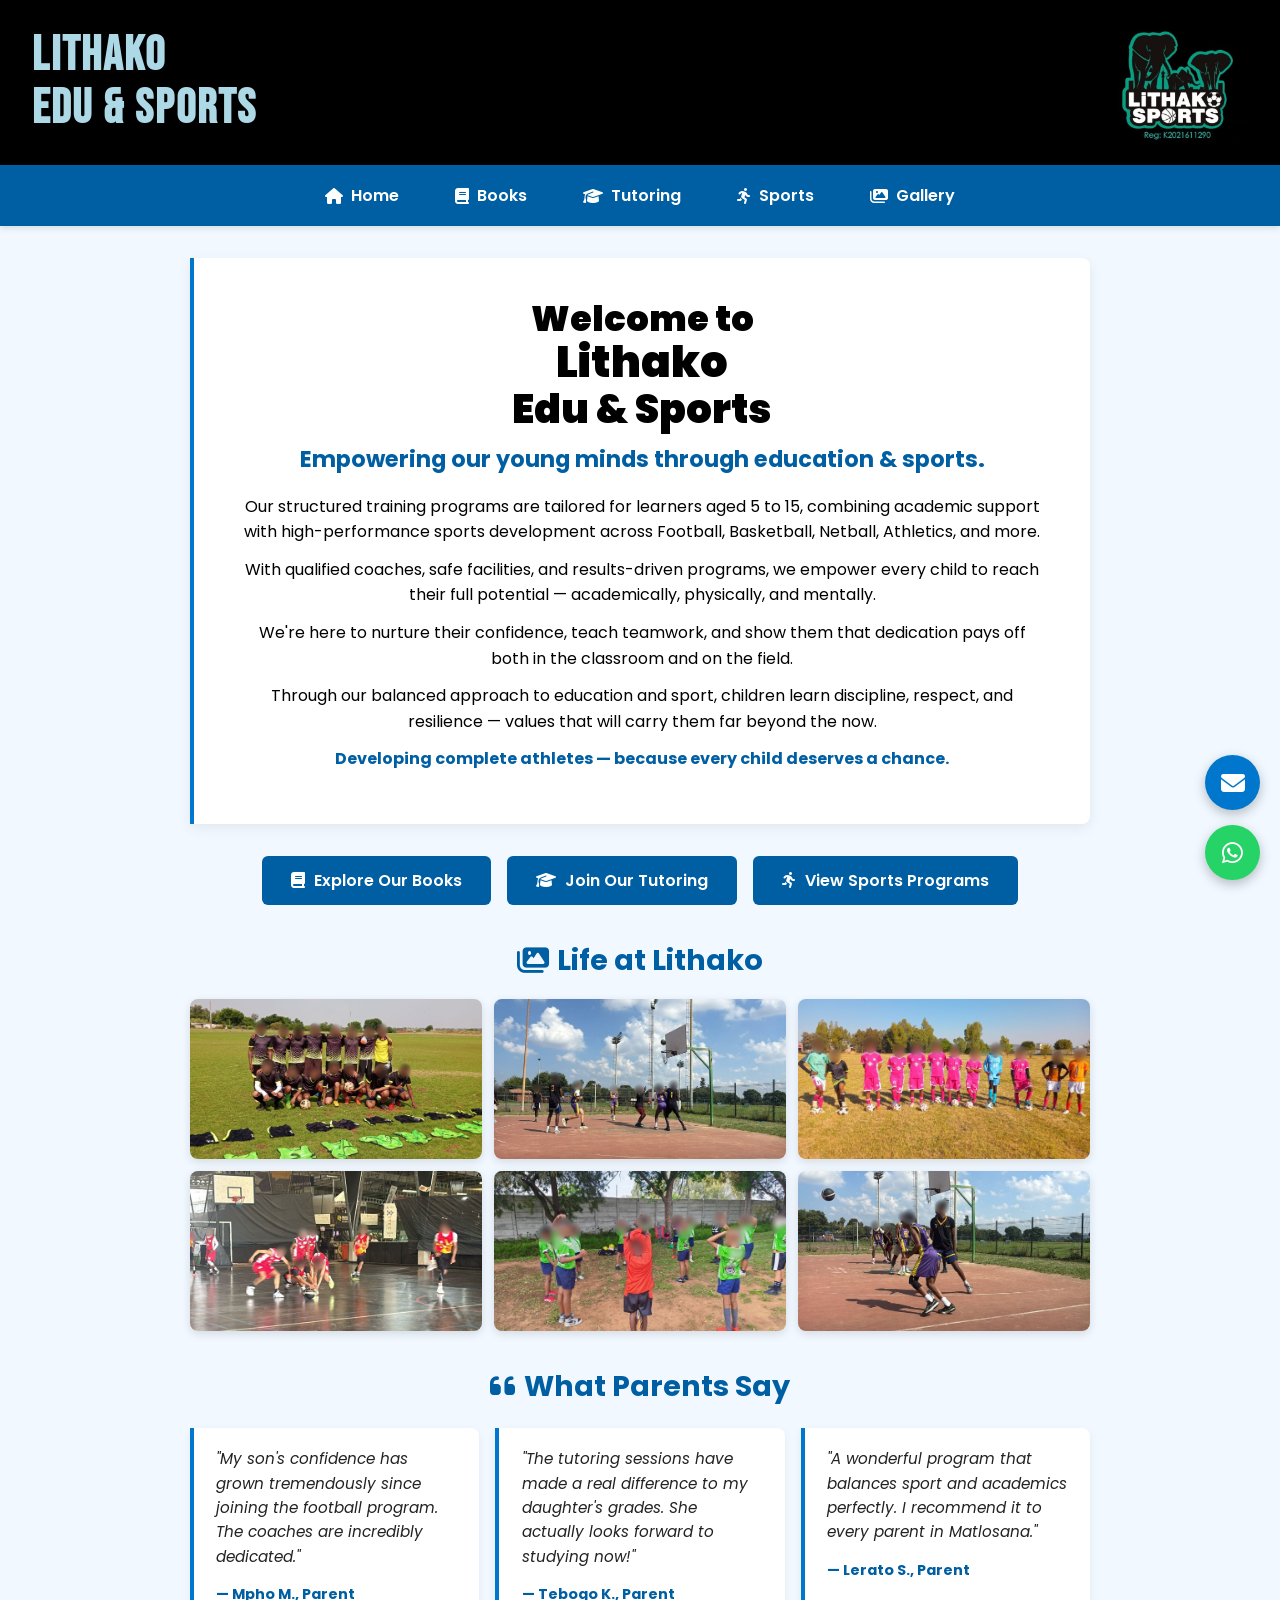
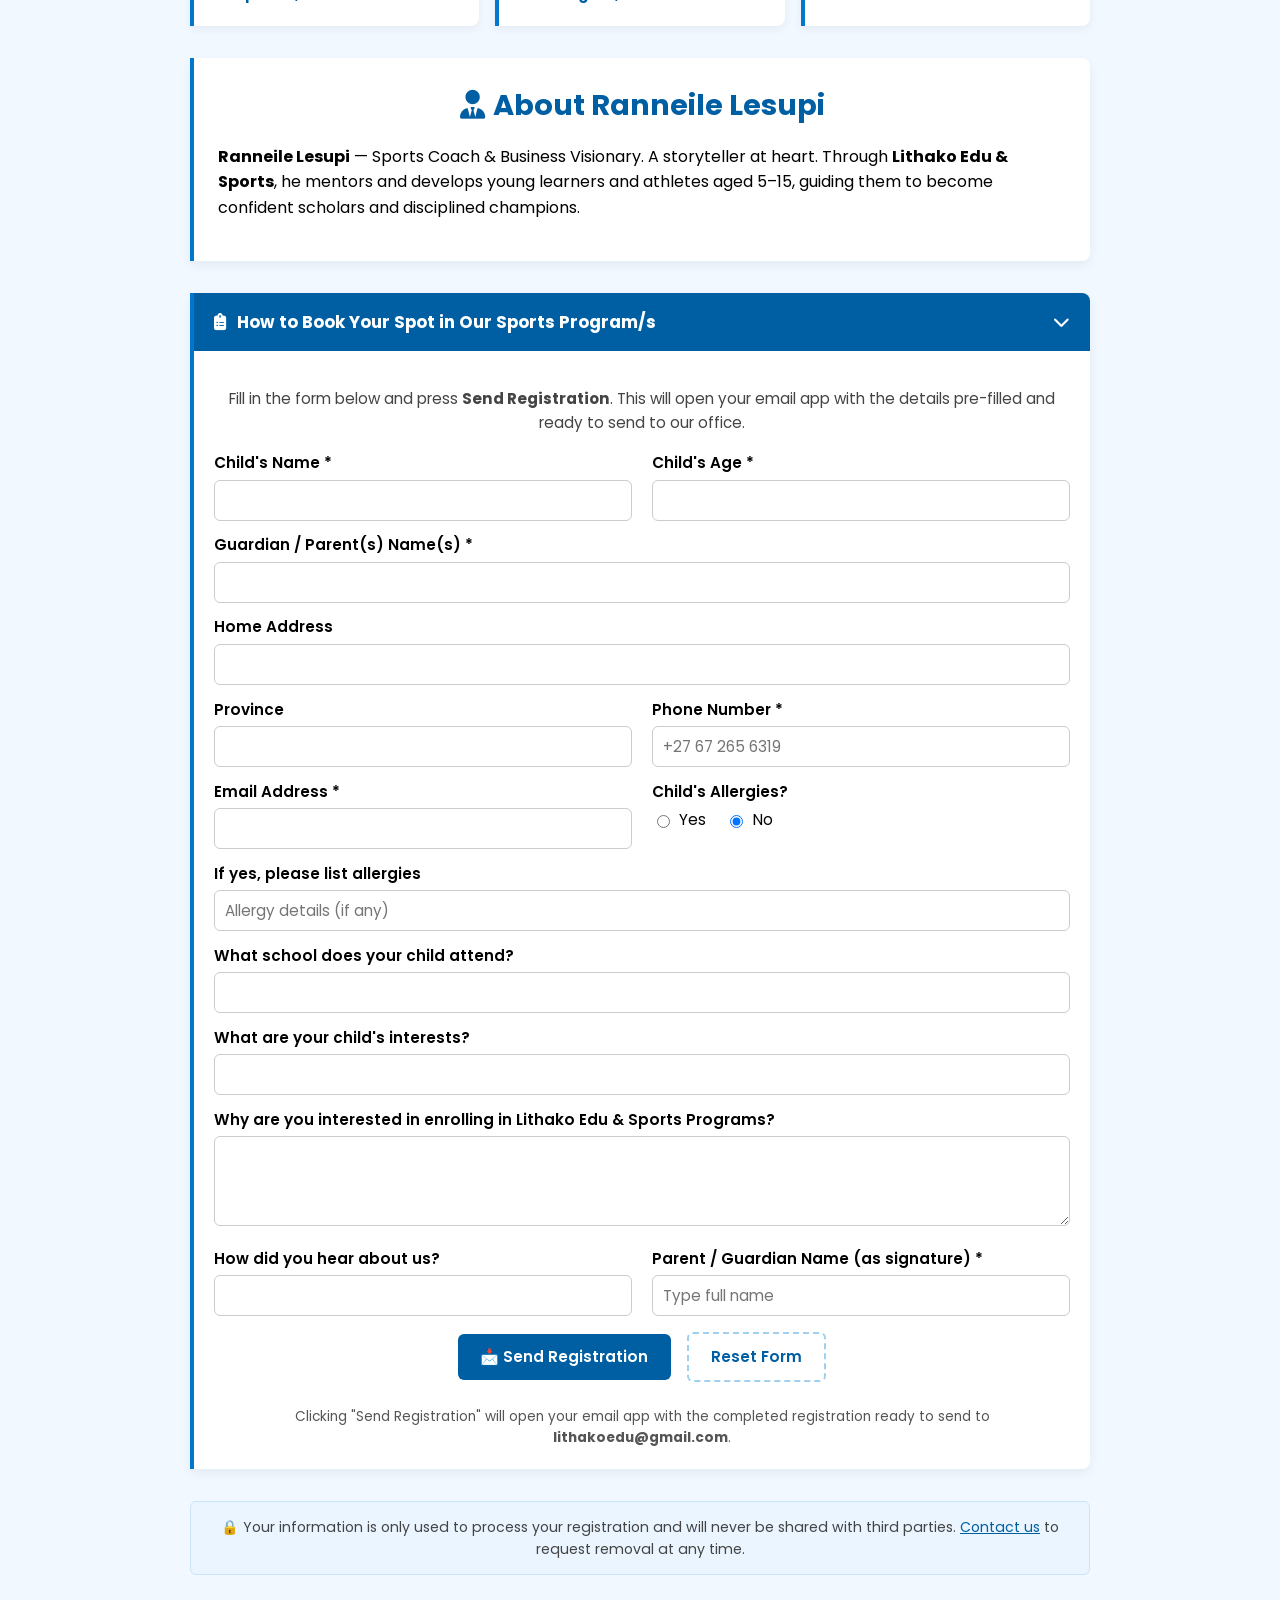
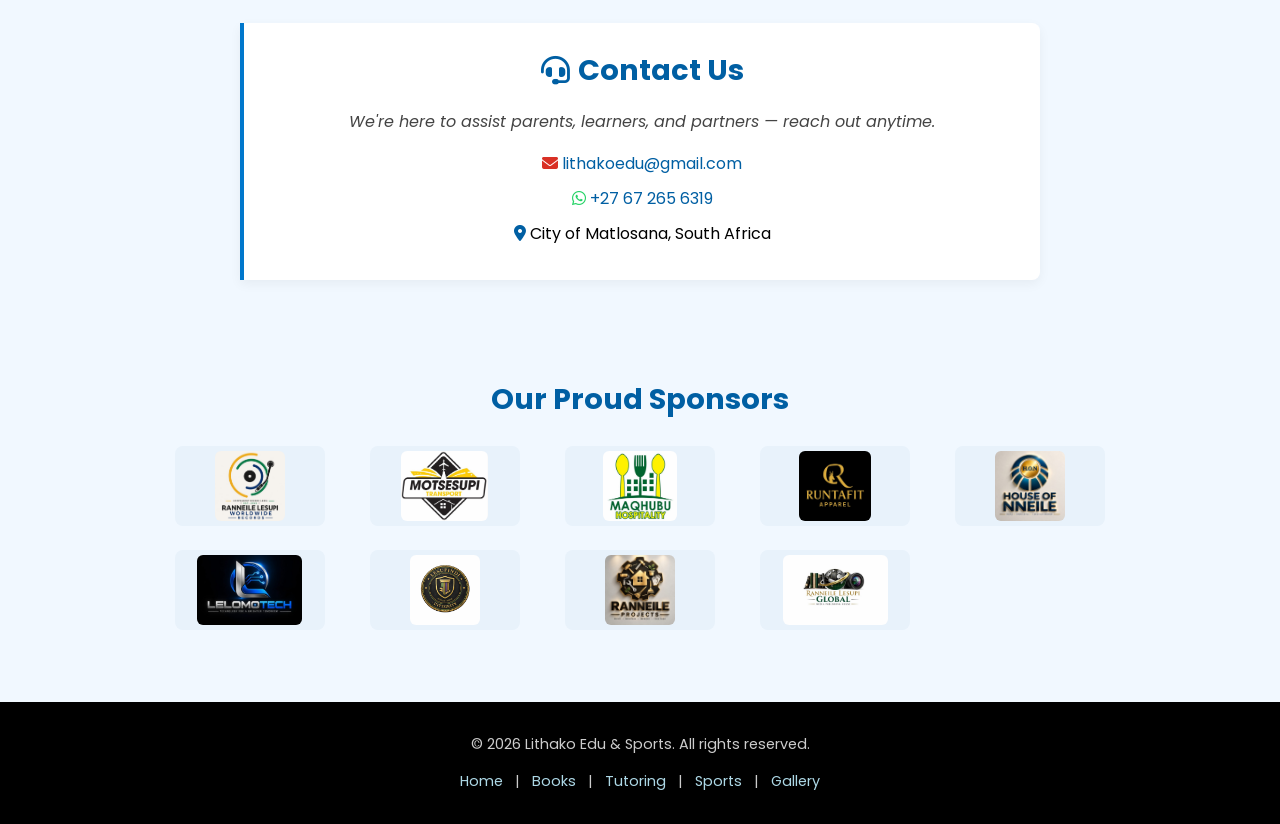
<file: index.html>
<!DOCTYPE html>
<html lang="en">
<head>
  <meta charset="UTF-8" />
  <meta name="viewport" content="width=device-width, initial-scale=1.0" />
  <title>Lithako Edu & Sports | Books, Tutoring & Sports Programs – City of Matlosana</title>
  <link rel="icon" type="image/x-icon" href="/favicon.ico?v=2">
  <link rel="apple-touch-icon" href="/apple-touch-icon.png">
  <meta name="description" content="Lithako Edu & Sports empowers young minds aged 5–15 through education, tutoring, and high-performance sports programs in City of Matlosana, South Africa.">
  <meta property="og:title" content="Lithako Edu & Sports">
  <meta property="og:description" content="Empowering young minds through education & sports. Tutoring, books, and sports programs for ages 5–15.">
  <meta property="og:image" content="lithako-sports-logo-reg.jpg">
  <meta property="og:type" content="website">
  <link href="https://fonts.googleapis.com/css2?family=Poppins:wght@400;600;700&family=Bebas+Neue&display=swap" rel="stylesheet">
  <link rel="stylesheet" href="https://cdnjs.cloudflare.com/ajax/libs/font-awesome/6.5.0/css/all.min.css">
  <style>
    *, *::before, *::after { box-sizing: border-box; }
    body { font-family: 'Poppins', sans-serif; margin: 0; background: #f1f8ff; color: #000; line-height: 1.6; }

    header { width: 100%; background: #000; color: #add8e6; display: flex; justify-content: space-between; align-items: center; padding: 1rem 2rem; }
    header h1 { font-family: 'Bebas Neue', sans-serif; font-size: 3rem; margin: 0; line-height: 1.1; letter-spacing: 2px; }
    header img { width: 140px; height: auto; border-radius: 8px; }

    nav { background: #005fa3; display: flex; justify-content: center; align-items: center; flex-wrap: wrap; gap: 1rem 2.5rem; padding: 0.85rem 1rem; box-shadow: 0 2px 6px rgba(0,0,0,0.12); }
    nav a { color: #fff; text-decoration: none; font-weight: 600; font-size: 1rem; display: flex; align-items: center; gap: 0.5rem; padding: 0.25rem 0.5rem; border-radius: 4px; transition: color 0.3s, background 0.3s, transform 0.2s; }
    nav a:hover { color: #aee0ff; background: rgba(255,255,255,0.1); transform: scale(1.04); }

    .welcome-section { text-align: center; padding: 2.5rem 1.5rem; background: #fff; border-left: 4px solid #0077cc; border-radius: 0 8px 8px 0; box-shadow: 0 4px 14px rgba(0,0,0,0.07); margin: 2rem auto; max-width: 900px; animation: fadeUp 0.6s ease both; }
    @keyframes fadeUp { from { opacity:0; transform:translateY(18px); } to { opacity:1; transform:translateY(0); } }
    .welcome-line { font-weight: 900; margin: 0.15rem 0; color: #000; line-height: 1.05; }
    .welcome-small  { font-size: 2.2rem; }
    .welcome-medium { font-size: 2.7rem; }
    .welcome-large  { font-size: 2.5rem; }
    .slogan { font-size: 1.4rem; margin: 0.75rem 0 1rem; font-weight: 700; color: #005fa3; }
    .welcome-section p { max-width: 800px; margin: 0.75rem auto; font-size: 1rem; }

    .buttons-section { display: flex; justify-content: center; flex-wrap: wrap; gap: 1rem; margin: 2rem 1rem; }
    .buttons-section button { background: #005fa3; color: white; border: none; padding: 0.75rem 1.8rem; font-size: 1rem; font-family: 'Poppins', sans-serif; font-weight: 600; border-radius: 6px; cursor: pointer; display: flex; align-items: center; gap: 0.6rem; transition: background 0.3s, transform 0.2s; }
    .buttons-section button:hover  { background: #00487d; transform: scale(1.05); }
    .buttons-section button:active { transform: scale(0.98); }

    .card { max-width: 900px; margin: 2rem auto; padding: 1.5rem; background: #fff; border-left: 4px solid #0077cc; border-radius: 0 8px 8px 0; box-shadow: 0 4px 12px rgba(0,0,0,0.06); }
    .card h2 { margin-top: 0; font-size: 1.8rem; font-weight: 700; margin-bottom: 1rem; display: flex; align-items: center; justify-content: center; gap: 0.5rem; color: #005fa3; }

    /* Gallery strip */
    .gallery-strip { max-width: 900px; margin: 2rem auto; }
    .gallery-strip h2 { font-size: 1.8rem; font-weight: 700; color: #005fa3; text-align: center; margin-bottom: 1rem; display: flex; align-items: center; justify-content: center; gap: 0.5rem; }
    .gallery-grid { display: grid; grid-template-columns: repeat(3, 1fr); gap: 0.75rem; }
    .gallery-grid img { width: 100%; height: 160px; object-fit: cover; border-radius: 8px; box-shadow: 0 3px 10px rgba(0,0,0,0.12); transition: transform 0.25s, filter 0.25s; }
    .gallery-grid img:hover { transform: scale(1.03); filter: brightness(1.06); }

    /* Testimonials */
    .testimonials { max-width: 900px; margin: 2rem auto; }
    .testimonials h2 { font-size: 1.8rem; font-weight: 700; color: #005fa3; text-align: center; margin-bottom: 1.2rem; display: flex; align-items: center; justify-content: center; gap: 0.5rem; }
    .testi-grid { display: grid; grid-template-columns: repeat(auto-fit, minmax(240px, 1fr)); gap: 1rem; }
    .testi-card { background: #fff; border-left: 4px solid #0077cc; border-radius: 0 8px 8px 0; padding: 1.2rem 1.4rem; box-shadow: 0 3px 10px rgba(0,0,0,0.06); }
    .testi-card p { font-style: italic; margin: 0 0 0.75rem; font-size: 0.95rem; color: #222; }
    .testi-card .author { font-weight: 700; color: #005fa3; font-size: 0.9rem; }

    /* Registration */
    details.register-details { max-width: 900px; margin: 2rem auto; background: #fff; border-left: 4px solid #0077cc; border-radius: 0 8px 8px 0; box-shadow: 0 4px 12px rgba(0,0,0,0.06); overflow: hidden; }
    details.register-details summary { background: #005fa3; color: #fff; padding: 1rem 1.25rem; cursor: pointer; font-weight: 700; font-size: 1.05rem; font-family: 'Poppins', sans-serif; list-style: none; display: flex; align-items: center; justify-content: center; gap: 0.6rem; transition: background 0.2s; user-select: none; }
    details.register-details summary:hover { background: #00487d; }
    details.register-details summary::-webkit-details-marker { display: none; }
    details.register-details summary .chevron { transition: transform 0.3s; margin-left: auto; }
    details.register-details:not([open]) summary .chevron { transform: rotate(-90deg); }
    details.register-details .reg-inner { padding: 1.25rem; }
    .reg-note { text-align: center; color: #444; font-size: 0.95rem; margin-bottom: 1rem; }
    .reg-grid { display: grid; grid-template-columns: 1fr 1fr; gap: 0.8rem 1.2rem; }
    .reg-grid .full { grid-column: 1 / -1; }
    label { font-weight: 600; display: block; margin-bottom: 0.25rem; font-size: 0.95rem; }
    input, select, textarea { width: 100%; padding: 0.5rem 0.65rem; border: 1px solid #ccc; border-radius: 6px; font-size: 0.95rem; font-family: 'Poppins', sans-serif; transition: border-color 0.2s, box-shadow 0.2s; }
    input:focus, select:focus, textarea:focus { outline: none; border-color: #005fa3; box-shadow: 0 0 0 3px rgba(0,95,163,0.15); }
    input.error { border-color: #d93025; }
    .error-msg { color: #d93025; font-size: 0.82rem; margin-top: 0.2rem; display: none; }
    .error-msg.visible { display: block; }
    textarea { min-height: 90px; resize: vertical; }
    .checkbox-row { display: flex; gap: 1.2rem; margin-top: 0.25rem; }
    .checkbox-row label { font-weight: 400; display: flex; align-items: center; gap: 0.4rem; }
    .reg-actions { display: flex; gap: 1rem; align-items: center; justify-content: center; margin-top: 1rem; flex-wrap: wrap; }
    .reg-actions button { background: #005fa3; color: #fff; border: none; padding: 0.7rem 1.4rem; border-radius: 6px; cursor: pointer; font-weight: 600; font-family: 'Poppins', sans-serif; font-size: 0.95rem; transition: background 0.3s, transform 0.2s; }
    .reg-actions button:hover  { background: #00487d; transform: scale(1.04); }
    .reg-actions button:active { transform: scale(0.97); }
    .reg-actions .secondary { background: transparent; color: #005fa3; border: 2px dashed #9fd0f0; }
    .reg-actions .secondary:hover { background: #eaf5ff; }
    .reg-hint { display: block; width: 100%; text-align: center; margin-top: 0.5rem; font-size: 0.85rem; color: #555; }

    /* Privacy notice */
    .privacy-note { max-width: 900px; margin: 0 auto 1rem; padding: 0.85rem 1.2rem; background: #eaf5ff; border-radius: 6px; font-size: 0.88rem; color: #444; text-align: center; border: 1px solid #cce4f7; }
    .privacy-note a { color: #005fa3; }

    /* Contact */
    .contact-section { max-width: 800px; margin: 3rem auto; background: #fff; border-left: 4px solid #0077cc; border-radius: 0 8px 8px 0; padding: 1.5rem; text-align: center; box-shadow: 0 4px 12px rgba(0,0,0,0.05); }
    .contact-section h2 { font-size: 1.8rem; margin: 0 0 0.5rem; display: flex; align-items: center; justify-content: center; gap: 0.5rem; color: #005fa3; }
    .contact-intro { color: #444; font-style: italic; margin-bottom: 1rem; }
    .contact-list { list-style: none; padding: 0; margin: 0; }
    .contact-list li { margin: 0.6rem 0; font-size: 1rem; }
    .contact-list a { color: #005fa3; text-decoration: none; }
    .contact-list a:hover { text-decoration: underline; }

    /* Sponsors */
    .sponsors { text-align: center; max-width: 1000px; margin: 3rem auto; padding: 1.5rem; }
    .sponsors h2 { font-size: 1.8rem; margin-bottom: 1.5rem; color: #005fa3; }
    .sponsor-logos { display: grid; grid-template-columns: repeat(auto-fit, minmax(150px, 1fr)); gap: 1.5rem; justify-items: center; align-items: center; }
    .sponsor-slot { width: 150px; height: 80px; background: #e8f2fb; border-radius: 8px; display: flex; align-items: center; justify-content: center; color: #aac8e8; font-size: 0.8rem; font-weight: 600; transition: transform 0.2s; }
    .sponsor-slot img { max-height: 70px; max-width: 140px; object-fit: contain; border-radius: 6px; }
    .sponsor-slot:hover { transform: scale(1.05); }

    /* Floating */
    .floating-btn { position: fixed; width: 55px; height: 55px; border-radius: 50%; font-size: 24px; color: white; z-index: 1000; box-shadow: 0 4px 12px rgba(0,0,0,0.25); transition: transform 0.25s, filter 0.25s; display: flex; align-items: center; justify-content: center; text-decoration: none; }
    .floating-btn:hover { transform: scale(1.1); filter: brightness(1.1); }
    .whatsapp-float { background: #25D366; bottom: 20px; right: 20px; }
    .email-float    { background: #0077cc; bottom: 90px; right: 20px; }

    footer { background: #000; color: #ccc; text-align: center; padding: 1rem; font-size: 0.9rem; }
    footer a { color: #add8e6; text-decoration: none; margin: 0 0.5rem; }
    footer a:hover { text-decoration: underline; }

    @media (max-width: 900px) { .reg-grid { grid-template-columns: 1fr; } }
    @media (max-width: 600px) {
      header { flex-direction: column; text-align: center; padding: 1.25rem 1rem; }
      header img { margin-top: 1rem; }
      header h1 { font-size: 2.2rem; }
      .welcome-small { font-size: 1.8rem; } .welcome-medium { font-size: 2.3rem; } .welcome-large { font-size: 2rem; }
      .gallery-grid { grid-template-columns: repeat(2, 1fr); }
      .card, .gallery-strip, .testimonials, .contact-section, details.register-details { margin: 1.5rem 0.75rem; }
      .email-float { right: 14px; bottom: 84px; } .whatsapp-float { right: 14px; bottom: 20px; }
    }
  </style>
</head>
<body>

  <header>
    <h1>LITHAKO<br>EDU &amp; SPORTS</h1>
    <img src="lithako-sports-logo-reg.jpg" alt="Lithako Edu & Sports Registered Logo">
  </header>

  <nav>
    <a href="index.html"><i class="fas fa-home"></i> Home</a>
    <a href="books.html"><i class="fas fa-book"></i> Books</a>
    <a href="tutoring.html"><i class="fas fa-graduation-cap"></i> Tutoring</a>
    <a href="sports.html"><i class="fas fa-running"></i> Sports</a>
    <a href="gallery.html"><i class="fas fa-images"></i> Gallery</a>
  </nav>

  <section class="welcome-section">
    <h1 class="welcome-line welcome-small">Welcome to</h1>
    <h1 class="welcome-line welcome-medium">Lithako</h1>
    <h1 class="welcome-line welcome-large">Edu &amp; Sports</h1>
    <h2 class="slogan">Empowering our young minds through education &amp; sports.</h2>
    <p>Our structured training programs are tailored for learners aged 5 to 15, combining academic support with high-performance sports development across Football, Basketball, Netball, Athletics, and more.</p>
    <p>With qualified coaches, safe facilities, and results-driven programs, we empower every child to reach their full potential — academically, physically, and mentally.</p>
    <p>We're here to nurture their confidence, teach teamwork, and show them that dedication pays off both in the classroom and on the field.</p>
    <p>Through our balanced approach to education and sport, children learn discipline, respect, and resilience — values that will carry them far beyond the now.</p>
    <p><strong style="color:#005fa3;">Developing complete athletes — because every child deserves a chance.</strong></p>
  </section>

  <section class="buttons-section">
    <button onclick="window.location.href='books.html'"><i class="fas fa-book"></i> Explore Our Books</button>
    <button onclick="window.location.href='tutoring.html'"><i class="fas fa-graduation-cap"></i> Join Our Tutoring</button>
    <button onclick="window.location.href='sports.html'"><i class="fas fa-running"></i> View Sports Programs</button>
  </section>

  <!-- Gallery strip -->
  <section class="gallery-strip">
    <h2><i class="fas fa-images"></i> Life at Lithako</h2>
    <div class="gallery-grid">
      <img src="gallery-football-team.jpg" alt="Football team photo">
      <img src="gallery-basketball-rebound.jpg" alt="Basketball game">
      <img src="gallery-football-matchday.jpg" alt="Football match day line-up">
      <img src="gallery-basketball-indoor.jpg" alt="Indoor basketball tournament">
      <img src="gallery-football-warmup.jpg" alt="Football warm-up">
      <img src="gallery-basketball-defence.jpg" alt="Basketball defensive drills">
    </div>
  </section>

  <!-- Testimonials -->
  <section class="testimonials">
    <h2><i class="fas fa-quote-left"></i> What Parents Say</h2>
    <div class="testi-grid">
      <div class="testi-card">
        <p>"My son's confidence has grown tremendously since joining the football program. The coaches are incredibly dedicated."</p>
        <span class="author">— Mpho M., Parent</span>
      </div>
      <div class="testi-card">
        <p>"The tutoring sessions have made a real difference to my daughter's grades. She actually looks forward to studying now!"</p>
        <span class="author">— Tebogo K., Parent</span>
      </div>
      <div class="testi-card">
        <p>"A wonderful program that balances sport and academics perfectly. I recommend it to every parent in Matlosana."</p>
        <span class="author">— Lerato S., Parent</span>
      </div>
    </div>
  </section>

  <section class="card">
    <h2><i class="fas fa-user-tie"></i> About Ranneile Lesupi</h2>
    <p><strong>Ranneile Lesupi</strong> — Sports Coach &amp; Business Visionary. A storyteller at heart. Through <strong>Lithako Edu &amp; Sports</strong>, he mentors and develops young learners and athletes aged 5–15, guiding them to become confident scholars and disciplined champions.</p>
  </section>

  <!-- Registration -->
  <details open class="register-details">
    <summary>
      <i class="fas fa-clipboard-list" aria-hidden="true"></i>
      How to Book Your Spot in Our Sports Program/s
      <i class="fas fa-chevron-down chevron" aria-hidden="true"></i>
    </summary>
    <div class="reg-inner">
      <p class="reg-note">Fill in the form below and press <strong>Send Registration</strong>. This will open your email app with the details pre-filled and ready to send to our office.</p>
      <form id="registrationForm" onsubmit="handleRegistrationSubmit(event)" novalidate>
        <div class="reg-grid">
          <div>
            <label for="childName">Child's Name *</label>
            <input id="childName" name="childName" type="text" required>
            <span class="error-msg" id="err-childName">Please enter the child's name.</span>
          </div>
          <div>
            <label for="childAge">Child's Age *</label>
            <input id="childAge" name="childAge" type="text" required>
            <span class="error-msg" id="err-childAge">Please enter the child's age.</span>
          </div>
          <div class="full">
            <label for="guardian">Guardian / Parent(s) Name(s) *</label>
            <input id="guardian" name="guardian" type="text" required>
            <span class="error-msg" id="err-guardian">Please enter a guardian name.</span>
          </div>
          <div class="full">
            <label for="address">Home Address</label>
            <input id="address" name="address" type="text">
          </div>
          <div>
            <label for="province">Province</label>
            <input id="province" name="province" type="text">
          </div>
          <div>
            <label for="phone">Phone Number *</label>
            <input id="phone" name="phone" type="tel" placeholder="+27 67 265 6319" required>
            <span class="error-msg" id="err-phone">Please enter a phone number.</span>
          </div>
          <div>
            <label for="email">Email Address *</label>
            <input id="email" name="email" type="email" required>
            <span class="error-msg" id="err-email">Please enter a valid email address.</span>
          </div>
          <div>
            <label>Child's Allergies?</label>
            <div class="checkbox-row">
              <label><input type="radio" name="allergies" value="Yes"> Yes</label>
              <label><input type="radio" name="allergies" value="No" checked> No</label>
            </div>
          </div>
          <div class="full">
            <label for="allergyDetails">If yes, please list allergies</label>
            <input id="allergyDetails" name="allergyDetails" type="text" placeholder="Allergy details (if any)">
          </div>
          <div class="full">
            <label for="school">What school does your child attend?</label>
            <input id="school" name="school" type="text">
          </div>
          <div class="full">
            <label for="interests">What are your child's interests?</label>
            <input id="interests" name="interests" type="text">
          </div>
          <div class="full">
            <label for="why">Why are you interested in enrolling in Lithako Edu &amp; Sports Programs?</label>
            <textarea id="why" name="why"></textarea>
          </div>
          <div>
            <label for="heard">How did you hear about us?</label>
            <input id="heard" name="heard" type="text">
          </div>
          <div>
            <label for="signature">Parent / Guardian Name (as signature) *</label>
            <input id="signature" name="signature" type="text" placeholder="Type full name" required>
            <span class="error-msg" id="err-signature">Please provide your name as signature.</span>
          </div>
        </div>
        <div class="reg-actions">
          <button type="submit">📩 Send Registration</button>
          <button type="button" class="secondary" onclick="resetRegistration()">Reset Form</button>
          <small class="reg-hint">Clicking "Send Registration" will open your email app with the completed registration ready to send to <strong>lithakoedu@gmail.com</strong>.</small>
        </div>
      </form>
    </div>
  </details>

  <div class="privacy-note">
    🔒 Your information is only used to process your registration and will never be shared with third parties. <a href="mailto:lithakoedu@gmail.com">Contact us</a> to request removal at any time.
  </div>

  <section class="contact-section">
    <h2><i class="fas fa-headset"></i> Contact Us</h2>
    <p class="contact-intro">We're here to assist parents, learners, and partners — reach out anytime.</p>
    <ul class="contact-list">
      <li><i class="fas fa-envelope" style="color:#d93025;"></i> <a href="mailto:lithakoedu@gmail.com">lithakoedu@gmail.com</a></li>
      <li><i class="fab fa-whatsapp" style="color:#25D366;"></i> <a href="https://wa.me/27672656319" target="_blank" rel="noopener">+27 67 265 6319</a></li>
      <li><i class="fas fa-map-marker-alt" style="color:#005fa3;"></i> City of Matlosana, South Africa</li>
    </ul>
  </section>

  <section class="sponsors">
    <h2>Our Proud Sponsors</h2>
    <div class="sponsor-logos">
      <div class="sponsor-slot"><img src="sponsor1.jpeg" alt="Sponsor 1" onerror="this.parentElement.innerHTML='Sponsor'"></div>
      <div class="sponsor-slot"><img src="sponsor2.jpeg" alt="Sponsor 2" onerror="this.parentElement.innerHTML='Sponsor'"></div>
      <div class="sponsor-slot"><img src="sponsor3.jpeg" alt="Sponsor 3" onerror="this.parentElement.innerHTML='Sponsor'"></div>
      <div class="sponsor-slot"><img src="sponsor4.jpeg" alt="Sponsor 4" onerror="this.parentElement.innerHTML='Sponsor'"></div>
      <div class="sponsor-slot"><img src="sponsor5.jpeg" alt="Sponsor 5" onerror="this.parentElement.innerHTML='Sponsor'"></div>
      <div class="sponsor-slot"><img src="sponsor6.jpeg" alt="Sponsor 6" onerror="this.parentElement.innerHTML='Sponsor'"></div>
      <div class="sponsor-slot"><img src="sponsor7.jpeg" alt="Sponsor 7" onerror="this.parentElement.innerHTML='Sponsor'"></div>
      <div class="sponsor-slot"><img src="sponsor8.jpeg" alt="Sponsor 8" onerror="this.parentElement.innerHTML='Sponsor'"></div>
      <div class="sponsor-slot"><img src="sponsor9.jpeg" alt="Sponsor 9" onerror="this.parentElement.innerHTML='Sponsor'"></div>
    </div>
  </section>

  <a href="https://wa.me/27672656319" class="floating-btn whatsapp-float" target="_blank" rel="noopener" title="Chat on WhatsApp" aria-label="Chat on WhatsApp">
    <i class="fab fa-whatsapp" aria-hidden="true"></i>
  </a>
  <a href="mailto:lithakoedu@gmail.com" class="floating-btn email-float" title="Send an email" aria-label="Send an email">
    <i class="fas fa-envelope" aria-hidden="true"></i>
  </a>

  <footer>
    <p>&copy; 2026 Lithako Edu &amp; Sports. All rights reserved.</p>
    <p>
      <a href="index.html">Home</a> |
      <a href="books.html">Books</a> |
      <a href="tutoring.html">Tutoring</a> |
      <a href="sports.html">Sports</a> |
      <a href="gallery.html">Gallery</a>
    </p>
  </footer>

  <script>
    const required = ['childName','childAge','guardian','phone','email','signature'];

    function validateForm() {
      let valid = true;
      required.forEach(id => {
        const el = document.getElementById(id);
        const err = document.getElementById('err-' + id);
        const empty = !el.value.trim();
        const badEmail = id === 'email' && el.value && !/\S+@\S+\.\S+/.test(el.value);
        if (empty || badEmail) {
          el.classList.add('error');
          if (err) err.classList.add('visible');
          valid = false;
        } else {
          el.classList.remove('error');
          if (err) err.classList.remove('visible');
        }
      });
      return valid;
    }

    function handleRegistrationSubmit(e) {
      e.preventDefault();
      if (!validateForm()) return;
      const data = new FormData(document.getElementById('registrationForm'));
      const fields = {
        "Child's Name": data.get('childName') || '',
        "Child's Age": data.get('childAge') || '',
        "Guardian / Parent(s) Name(s)": data.get('guardian') || '',
        "Home Address": data.get('address') || '',
        "Province": data.get('province') || '',
        "Phone": data.get('phone') || '',
        "Email": data.get('email') || '',
        "Allergies (Yes/No)": data.get('allergies') || '',
        "Allergy Details": data.get('allergyDetails') || '',
        "School": data.get('school') || '',
        "Child's Interests": data.get('interests') || '',
        "Why enrolling": data.get('why') || '',
        "How did you hear about us": data.get('heard') || '',
        "Parent/Guardian (signature)": data.get('signature') || ''
      };
      let body = '';
      for (const [k, v] of Object.entries(fields)) body += `${k}: ${v}\n`;
      const subject = `Program Registration: ${fields["Child's Name"] || 'New Registration'}`;
      window.location.href = `mailto:lithakoedu@gmail.com?subject=${encodeURIComponent(subject)}&body=${encodeURIComponent(body)}`;
    }

    function resetRegistration() {
      document.getElementById('registrationForm').reset();
      required.forEach(id => {
        document.getElementById(id)?.classList.remove('error');
        document.getElementById('err-' + id)?.classList.remove('visible');
      });
      for (const r of document.getElementsByName('allergies')) {
        if (r.value === 'No') r.checked = true;
      }
    }
  </script>
</body>
</html>
</file>
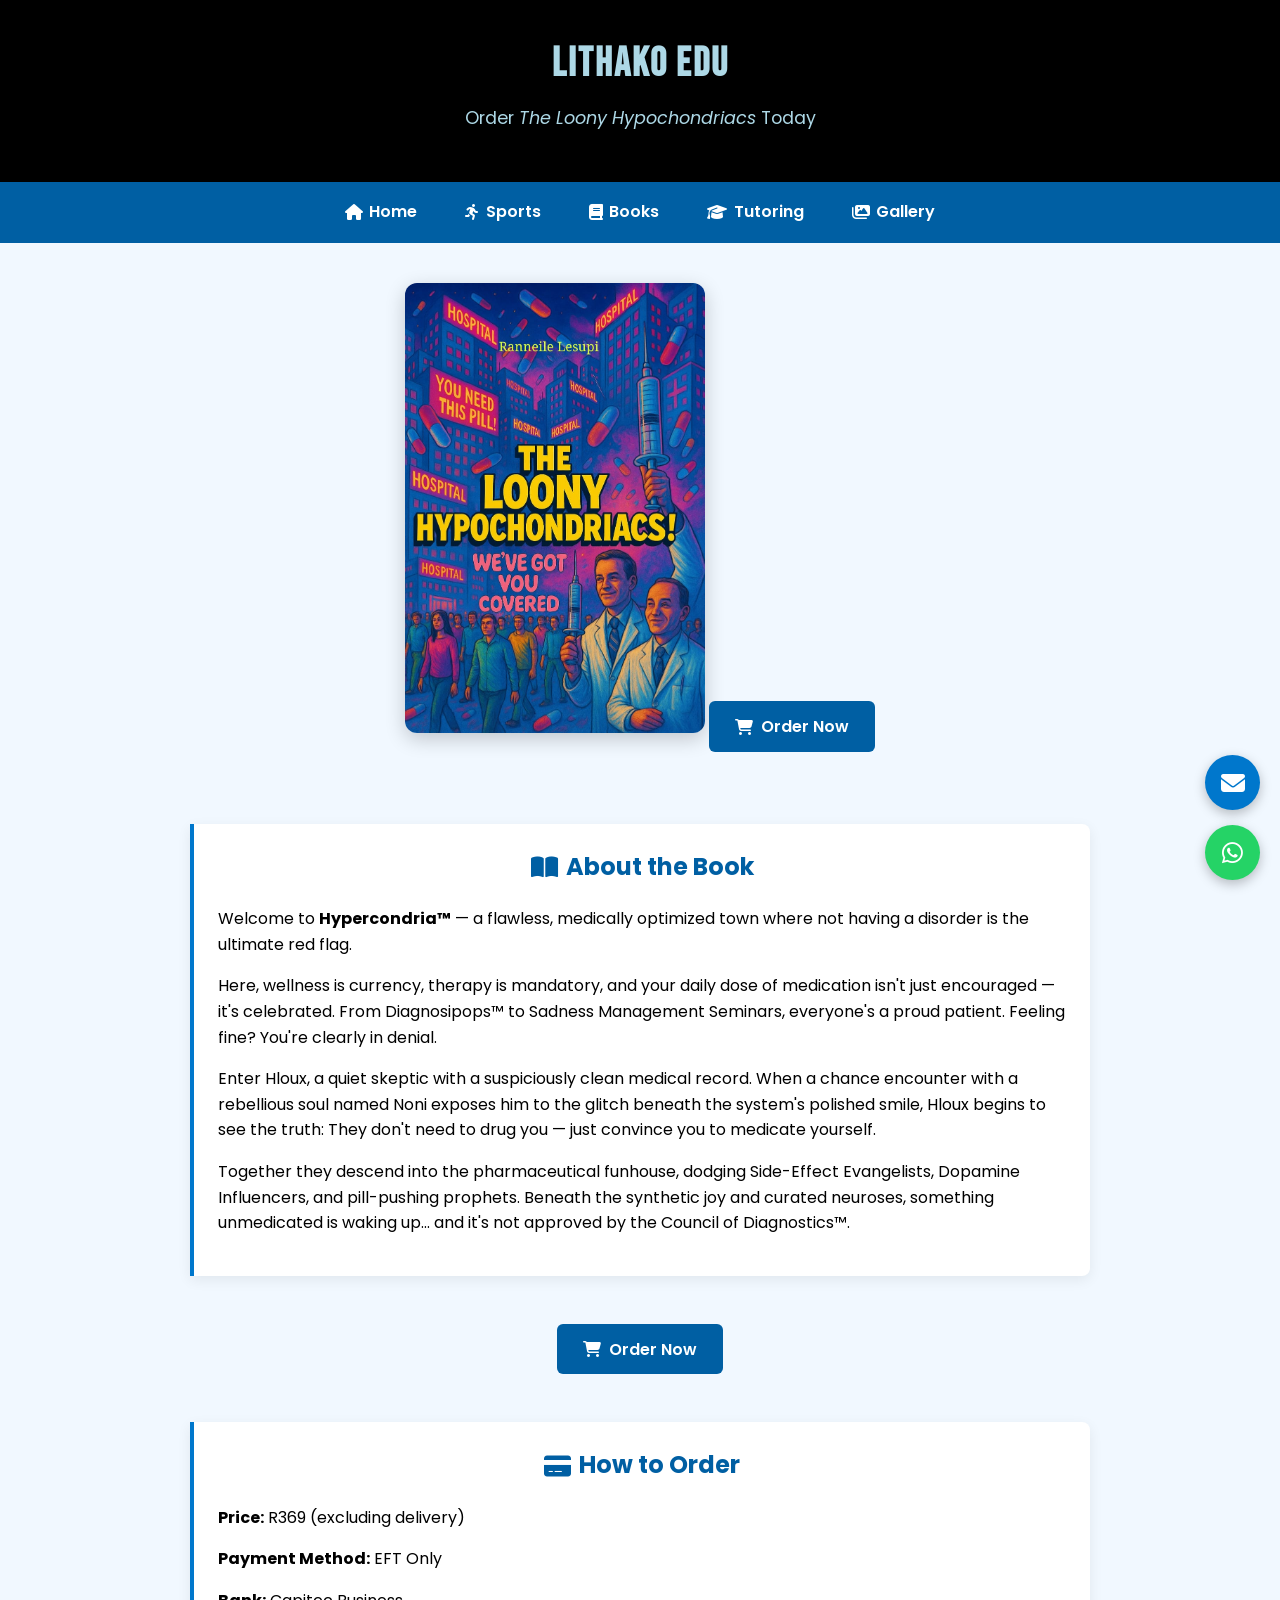
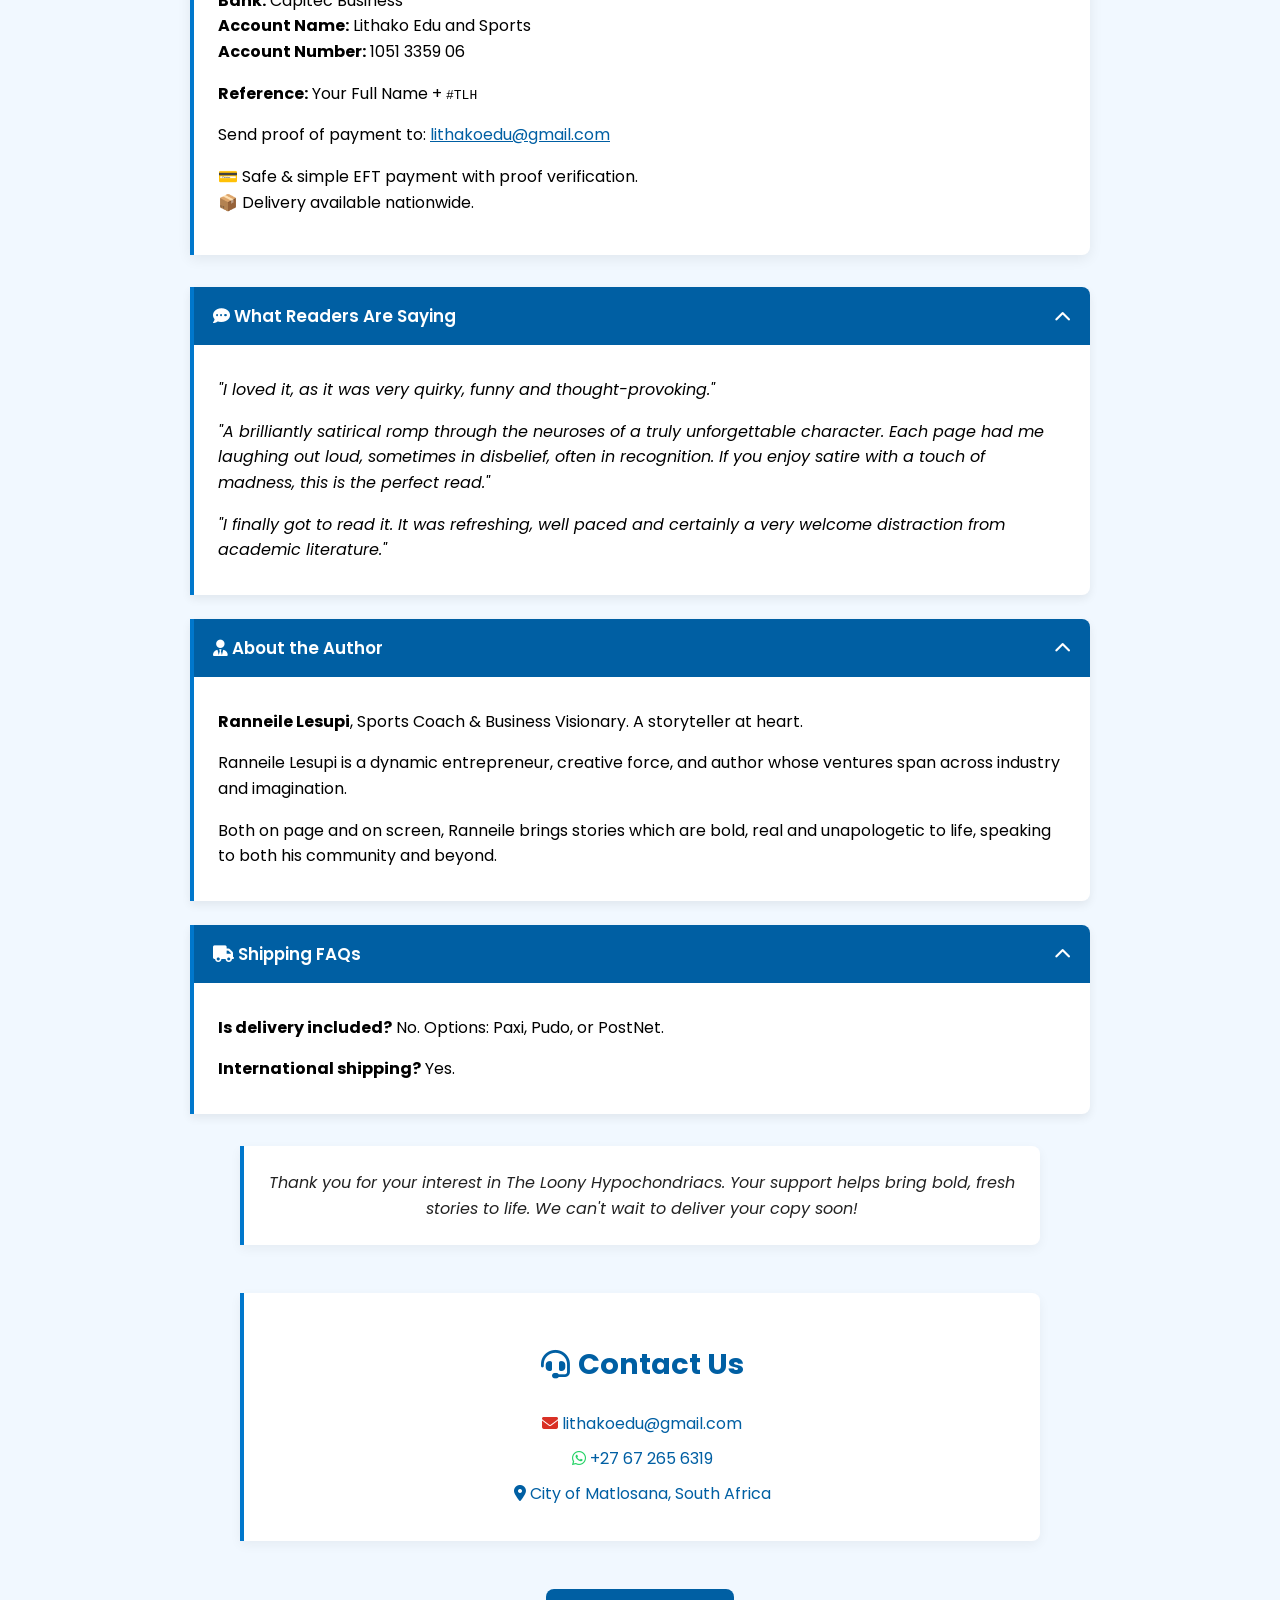
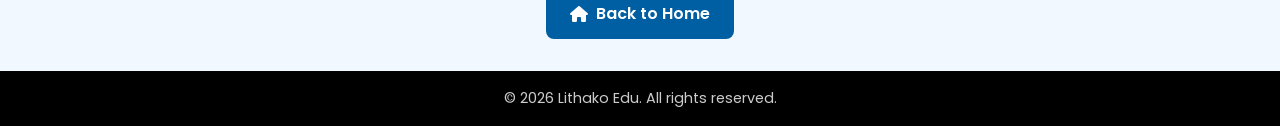
<file: books.html>
<!DOCTYPE html>
<html lang="en">
<head>
  <meta charset="UTF-8" />
  <meta name="viewport" content="width=device-width, initial-scale=1.0" />
  <title>Lithako Edu | The Loony Hypochondriacs – Order Your Copy Today</title>
  <link rel="icon" type="image/x-icon" href="/favicon.ico?v=2">
  <link rel="apple-touch-icon" href="/apple-touch-icon.png">
  <meta name="description" content="Order The Loony Hypochondriacs by Ranneile Lesupi. A brilliantly satirical novel. R369, EFT payment, nationwide delivery. Published by Lithako Edu.">
  <meta property="og:title" content="The Loony Hypochondriacs – Lithako Edu">
  <meta property="og:description" content="A satirical romp through a medically obsessed town. Order your copy today for R369.">
  <meta property="og:image" content="tlh-cover.jpg">
  <meta property="og:type" content="website">
  <link href="https://fonts.googleapis.com/css2?family=Poppins:wght@400;600;700&family=Bebas+Neue&display=swap" rel="stylesheet">
  <link rel="stylesheet" href="https://cdnjs.cloudflare.com/ajax/libs/font-awesome/6.5.0/css/all.min.css">
  <style>
    *, *::before, *::after { box-sizing: border-box; }

    html { scroll-behavior: smooth; }

    body {
      font-family: 'Poppins', sans-serif;
      margin: 0;
      background: #f1f8ff;
      color: #000;
      line-height: 1.6;
    }

    header {
      background: #000;
      color: #add8e6;
      text-align: center;
      padding: 2rem 1rem;
    }
    header h1 {
      font-family: 'Bebas Neue', sans-serif;
      font-size: 2.5rem;
      margin: 0;
      letter-spacing: 2px;
    }
    header p {
      font-size: 1.1rem;
      margin-top: 0.5rem;
      color: #add8e6;
    }

    nav {
      background: #005fa3;
      display: flex;
      justify-content: center;
      flex-wrap: wrap;
      gap: 1rem 2rem;
      padding: 0.85rem 1rem;
    }
    nav a {
      color: white;
      text-decoration: none;
      font-weight: 600;
      font-size: 1rem;
      display: flex;
      align-items: center;
      gap: 0.4rem;
      padding: 0.25rem 0.5rem;
      border-radius: 4px;
      transition: color 0.3s ease, background 0.3s ease;
    }
    nav a:hover { color: #aee0ff; background: rgba(255,255,255,0.1); }

    .hero {
      text-align: center;
      padding: 2.5rem 1rem 1.5rem;
      animation: fadeUp 0.6s ease both;
    }
    .hero img {
      max-width: 300px;
      width: 80%;
      border-radius: 12px;
      box-shadow: 0 6px 20px rgba(0,0,0,0.2);
    }

    @keyframes fadeUp {
      from { opacity: 0; transform: translateY(18px); }
      to   { opacity: 1; transform: translateY(0); }
    }

    .cta-button {
      background: #005fa3;
      color: white;
      border: none;
      padding: 0.8rem 1.6rem;
      font-size: 1rem;
      font-family: 'Poppins', sans-serif;
      font-weight: 600;
      border-radius: 6px;
      cursor: pointer;
      display: inline-flex;
      align-items: center;
      gap: 0.5rem;
      margin: 1rem auto;
      transition: background 0.3s ease, transform 0.2s ease;
    }
    .cta-button:hover { background: #00487d; transform: scale(1.05); }
    .cta-button:active { transform: scale(0.98); }

    .pulse { animation: pulse 1.8s infinite; }
    @keyframes pulse {
      0%   { transform: scale(1); }
      50%  { transform: scale(1.05); }
      100% { transform: scale(1); }
    }
    .pulse:hover { animation: none; transform: scale(1.05); background: #00487d; }

    .info-box {
      max-width: 900px;
      margin: 2rem auto;
      background: #fff;
      border-left: 4px solid #0077cc;
      border-radius: 0 8px 8px 0;
      box-shadow: 0 4px 14px rgba(0,0,0,0.07);
      padding: 1.5rem;
    }
    .info-box h2 {
      text-align: center;
      color: #005fa3;
      margin-top: 0;
      display: flex;
      justify-content: center;
      align-items: center;
      gap: 0.5rem;
    }
    .info-box a { color: #005fa3; }

    /* Accordion */
    .accordion {
      max-width: 900px;
      margin: 1.5rem auto;
      background: #fff;
      border-radius: 0 8px 8px 0;
      border-left: 4px solid #0077cc;
      box-shadow: 0 4px 10px rgba(0,0,0,0.07);
      overflow: hidden;
    }

    .accordion-header {
      background: #005fa3;
      color: white;
      padding: 1rem 1.2rem;
      cursor: pointer;
      font-weight: 600;
      display: flex;
      align-items: center;
      justify-content: space-between;
      font-size: 1.05rem;
      user-select: none;
      border: none;
      width: 100%;
      text-align: left;
      font-family: 'Poppins', sans-serif;
      transition: background 0.2s ease;
    }
    .accordion-header:hover { background: #00487d; }

    .accordion-header .chevron {
      transition: transform 0.35s ease;
      flex-shrink: 0;
    }
    .accordion-header[aria-expanded="true"] .chevron {
      transform: rotate(180deg);
    }

    .accordion-content {
      max-height: 0;
      overflow: hidden;
      transition: max-height 0.35s ease, padding 0.3s ease;
      padding: 0 1.5rem;
    }
    .accordion-content.open {
      max-height: 600px;
      padding: 1rem 1.5rem;
    }

    .thank-you {
      max-width: 800px;
      margin: 2rem auto;
      padding: 1.5rem;
      background: #fff;
      border-left: 4px solid #0077cc;
      border-radius: 0 8px 8px 0;
      box-shadow: 0 4px 12px rgba(0,0,0,0.05);
      text-align: center;
      font-style: italic;
      color: #222;
    }

    .contact-section {
      max-width: 800px;
      margin: 3rem auto;
      background: #fff;
      border-left: 4px solid #0077cc;
      border-radius: 0 8px 8px 0;
      padding: 1.5rem;
      text-align: center;
      box-shadow: 0 4px 12px rgba(0,0,0,0.05);
    }
    .contact-section h2 {
      display: flex;
      align-items: center;
      justify-content: center;
      gap: 0.5rem;
      font-size: 1.8rem;
      color: #005fa3;
    }
    .contact-list { list-style: none; padding: 0; margin: 0; }
    .contact-list li { margin: 0.6rem 0; font-size: 1rem; }
    .contact-list a { color: #005fa3; text-decoration: none; }
    .contact-list a:hover { text-decoration: underline; }

    .floating-btn {
      position: fixed;
      width: 55px;
      height: 55px;
      border-radius: 50%;
      font-size: 24px;
      color: white;
      z-index: 1000;
      box-shadow: 0 4px 12px rgba(0,0,0,0.25);
      transition: transform 0.25s, filter 0.25s;
      display: flex;
      align-items: center;
      justify-content: center;
      text-decoration: none;
    }
    .floating-btn:hover { transform: scale(1.1); filter: brightness(1.1); }
    .whatsapp-float { background: #25D366; bottom: 20px; right: 20px; }
    .email-float    { background: #0077cc; bottom: 90px; right: 20px; }

    .back-home { text-align: center; margin: 2rem 0; }
    .back-home .back-cta {
      background: #005fa3;
      color: white;
      border: none;
      padding: 0.8rem 1.5rem;
      border-radius: 8px;
      cursor: pointer;
      font-size: 1rem;
      font-weight: 600;
      font-family: 'Poppins', sans-serif;
      display: inline-flex;
      align-items: center;
      gap: 0.5rem;
      transition: background 0.3s ease, transform 0.2s ease;
    }
    .back-home .back-cta:hover { background: #00487d; transform: scale(1.05); }
    .back-home .back-cta:active { transform: scale(0.98); }

    footer {
      background: #000;
      color: #ccc;
      text-align: center;
      padding: 1rem;
      font-size: 0.9rem;
    }

    @media (max-width: 700px) {
      .hero img { max-width: 220px; }
      .info-box, .accordion, .thank-you, .contact-section { margin: 1rem 0.75rem; }
      .email-float { right: 14px; bottom: 84px; }
      .whatsapp-float { right: 14px; bottom: 20px; }
      header h1 { font-size: 2rem; }
    }
  </style>
</head>
<body>

  <header>
    <h1>Lithako Edu</h1>
    <p>Order <em>The Loony Hypochondriacs</em> Today</p>
  </header>

  <nav>
    <a href="index.html"><i class="fas fa-home"></i> Home</a>
    <a href="sports.html"><i class="fas fa-running"></i> Sports</a>
    <a href="books.html"><i class="fas fa-book"></i> Books</a>
    <a href="tutoring.html"><i class="fas fa-graduation-cap"></i> Tutoring</a>
    <a href="gallery.html"><i class="fas fa-images"></i> Gallery</a>
  </nav>

  <section class="hero">
    <img src="tlh-cover.jpg" alt="The Loony Hypochondriacs Book Cover">
    <button class="cta-button pulse" onclick="document.getElementById('order').scrollIntoView({behavior:'smooth'});" aria-label="Order Now">
      <i class="fas fa-shopping-cart" aria-hidden="true"></i> Order Now
    </button>
  </section>

  <section class="info-box">
    <h2><i class="fas fa-book-open"></i> About the Book</h2>
    <p>Welcome to <strong>Hypercondria™</strong> — a flawless, medically optimized town where not having a disorder is the ultimate red flag.</p>
    <p>Here, wellness is currency, therapy is mandatory, and your daily dose of medication isn't just encouraged — it's celebrated. From Diagnosipops™ to Sadness Management Seminars, everyone's a proud patient. Feeling fine? You're clearly in denial.</p>
    <p>Enter Hloux, a quiet skeptic with a suspiciously clean medical record. When a chance encounter with a rebellious soul named Noni exposes him to the glitch beneath the system's polished smile, Hloux begins to see the truth: They don't need to drug you — just convince you to medicate yourself.</p>
    <p>Together they descend into the pharmaceutical funhouse, dodging Side-Effect Evangelists, Dopamine Influencers, and pill-pushing prophets. Beneath the synthetic joy and curated neuroses, something unmedicated is waking up... and it's not approved by the Council of Diagnostics™.</p>
  </section>

  <div style="text-align:center;">
    <button class="cta-button pulse" onclick="document.getElementById('order').scrollIntoView({behavior:'smooth'});" aria-label="Order Now">
      <i class="fas fa-shopping-cart" aria-hidden="true"></i> Order Now
    </button>
  </div>

  <section id="order" class="info-box">
    <h2><i class="fas fa-credit-card"></i> How to Order</h2>
    <p><strong>Price:</strong> R369 (excluding delivery)</p>
    <p><strong>Payment Method:</strong> EFT Only</p>
    <p><strong>Bank:</strong> Capitec Business<br>
       <strong>Account Name:</strong> Lithako Edu and Sports<br>
       <strong>Account Number:</strong> 1051 3359 06</p>
    <p><strong>Reference:</strong> Your Full Name + <code>#TLH</code></p>
    <p>Send proof of payment to: <a href="mailto:lithakoedu@gmail.com">lithakoedu@gmail.com</a></p>
    <p>💳 Safe &amp; simple EFT payment with proof verification.<br>📦 Delivery available nationwide.</p>
  </section>

  <!-- Readers accordion -->
  <div class="accordion">
    <button class="accordion-header" aria-expanded="true" aria-controls="readers-content" id="readers-btn">
      <span><i class="fas fa-comment-dots" aria-hidden="true"></i> What Readers Are Saying</span>
      <i class="fas fa-chevron-down chevron" aria-hidden="true"></i>
    </button>
    <div class="accordion-content open" id="readers-content" role="region" aria-labelledby="readers-btn">
      <p><em>"I loved it, as it was very quirky, funny and thought-provoking."</em></p>
      <p><em>"A brilliantly satirical romp through the neuroses of a truly unforgettable character. Each page had me laughing out loud, sometimes in disbelief, often in recognition. If you enjoy satire with a touch of madness, this is the perfect read."</em></p>
      <p><em>"I finally got to read it. It was refreshing, well paced and certainly a very welcome distraction from academic literature."</em></p>
    </div>
  </div>

  <!-- Author accordion -->
  <div class="accordion">
    <button class="accordion-header" aria-expanded="true" aria-controls="author-content" id="author-btn">
      <span><i class="fas fa-user-tie" aria-hidden="true"></i> About the Author</span>
      <i class="fas fa-chevron-down chevron" aria-hidden="true"></i>
    </button>
    <div class="accordion-content open" id="author-content" role="region" aria-labelledby="author-btn">
      <p><strong>Ranneile Lesupi</strong>, Sports Coach &amp; Business Visionary. A storyteller at heart.</p>
      <p>Ranneile Lesupi is a dynamic entrepreneur, creative force, and author whose ventures span across industry and imagination.</p>
      <p>Both on page and on screen, Ranneile brings stories which are bold, real and unapologetic to life, speaking to both his community and beyond.</p>
    </div>
  </div>

  <!-- Shipping accordion -->
  <div class="accordion">
    <button class="accordion-header" aria-expanded="true" aria-controls="shipping-content" id="shipping-btn">
      <span><i class="fas fa-truck" aria-hidden="true"></i> Shipping FAQs</span>
      <i class="fas fa-chevron-down chevron" aria-hidden="true"></i>
    </button>
    <div class="accordion-content open" id="shipping-content" role="region" aria-labelledby="shipping-btn">
      <p><strong>Is delivery included?</strong> No. Options: Paxi, Pudo, or PostNet.</p>
      <p><strong>International shipping?</strong> Yes.</p>
    </div>
  </div>

  <div class="thank-you">
    Thank you for your interest in <em>The Loony Hypochondriacs</em>. Your support helps bring bold, fresh stories to life. We can't wait to deliver your copy soon!
  </div>

  <section class="contact-section">
    <h2><i class="fas fa-headset"></i> Contact Us</h2>
    <ul class="contact-list">
      <li><i class="fas fa-envelope" style="color:#d93025;"></i> <a href="mailto:lithakoedu@gmail.com">lithakoedu@gmail.com</a></li>
      <li><i class="fab fa-whatsapp" style="color:#25D366;"></i> <a href="https://wa.me/27672656319" target="_blank" rel="noopener">+27 67 265 6319</a></li>
      <li><i class="fas fa-map-marker-alt" style="color:#005fa3;"></i> <a href="https://www.google.com/maps?q=City+of+Matlosana,+South+Africa" target="_blank" rel="noopener">City of Matlosana, South Africa</a></li>
    </ul>
  </section>

  <a href="https://wa.me/27672656319" class="floating-btn whatsapp-float" target="_blank" rel="noopener" title="Chat on WhatsApp" aria-label="Chat on WhatsApp">
    <i class="fab fa-whatsapp" aria-hidden="true"></i>
  </a>
  <a href="mailto:lithakoedu@gmail.com" class="floating-btn email-float" title="Send an email" aria-label="Send an email">
    <i class="fas fa-envelope" aria-hidden="true"></i>
  </a>

  <div class="back-home">
    <button class="back-cta" type="button" onclick="window.location.href='index.html'" aria-label="Back to Home">
      <i class="fas fa-home" aria-hidden="true"></i> Back to Home
    </button>
  </div>

  <footer>
    &copy; 2026 Lithako Edu. All rights reserved.
  </footer>

  <script>
    document.querySelectorAll('.accordion-header').forEach(btn => {
      btn.addEventListener('click', () => {
        const expanded = btn.getAttribute('aria-expanded') === 'true';
        btn.setAttribute('aria-expanded', !expanded);
        const content = document.getElementById(btn.getAttribute('aria-controls'));
        content.classList.toggle('open', !expanded);
      });
    });
  </script>
</body>
</html>
</file>
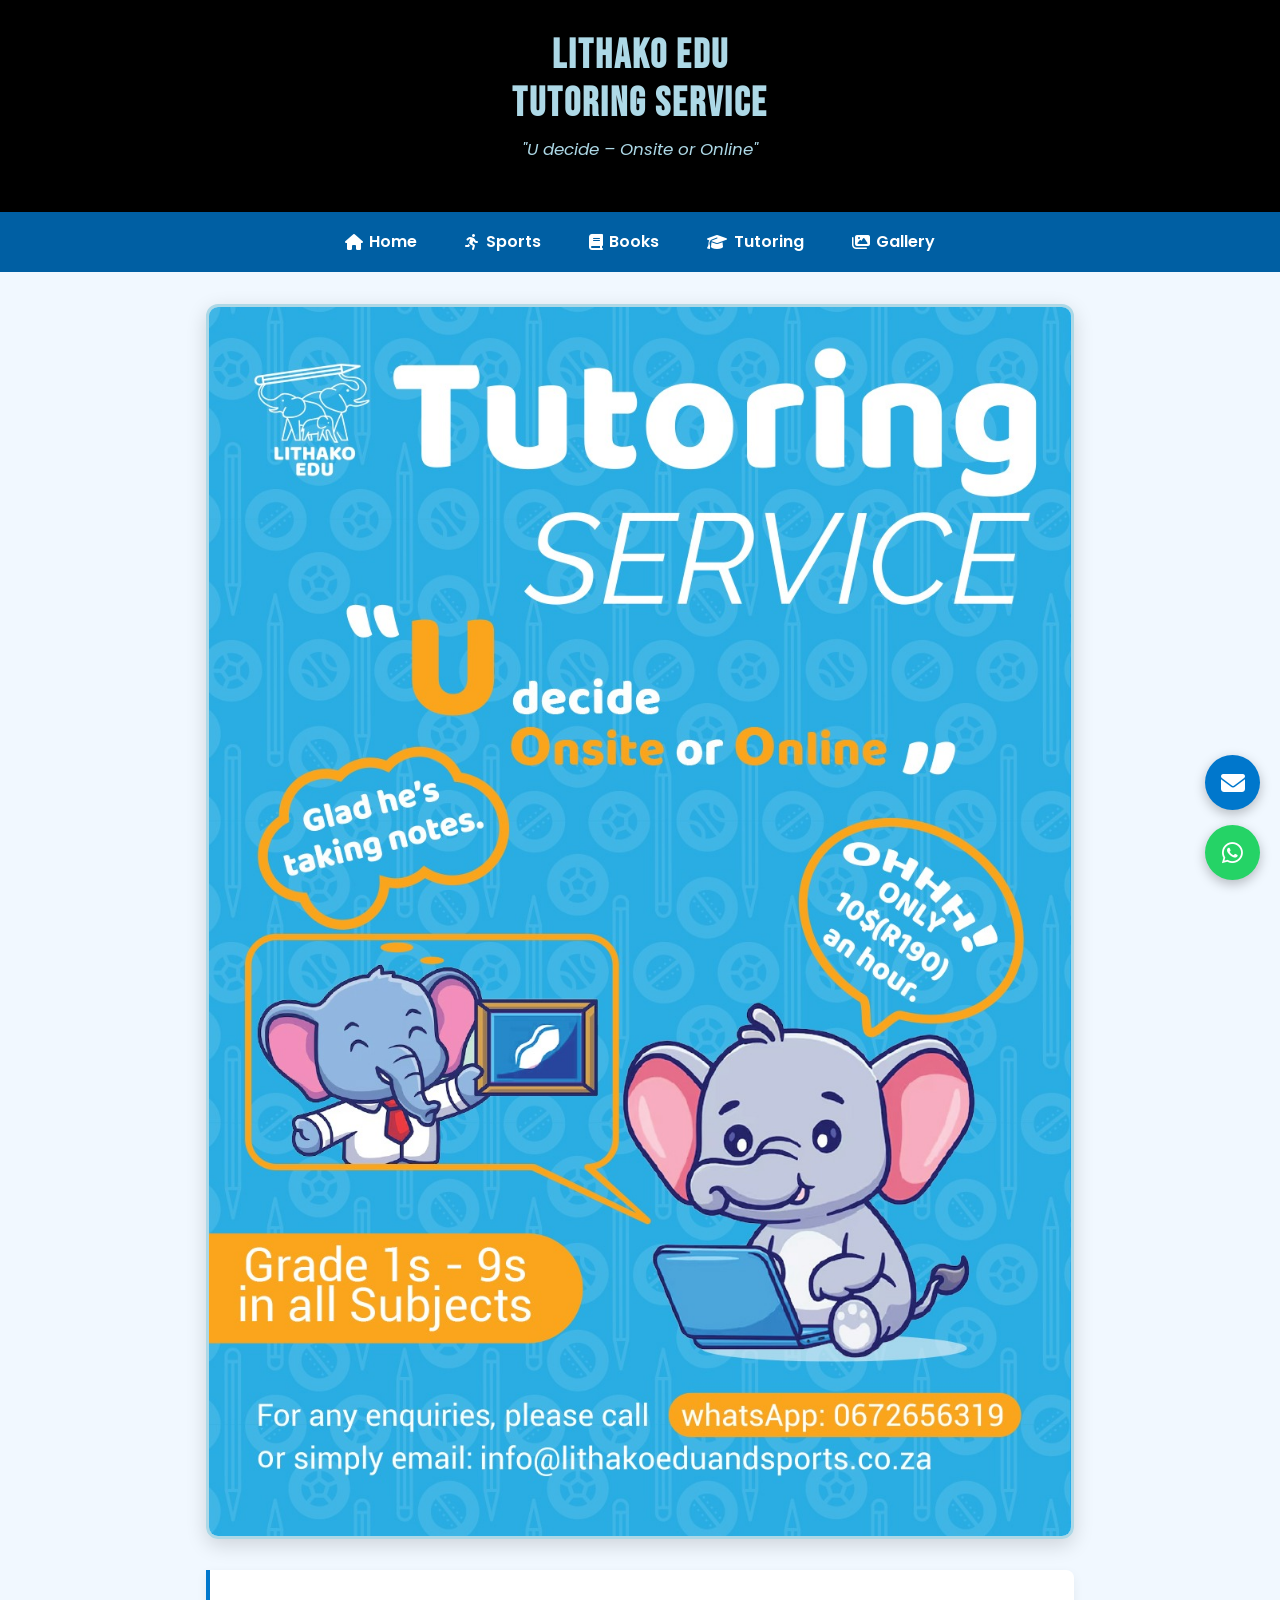
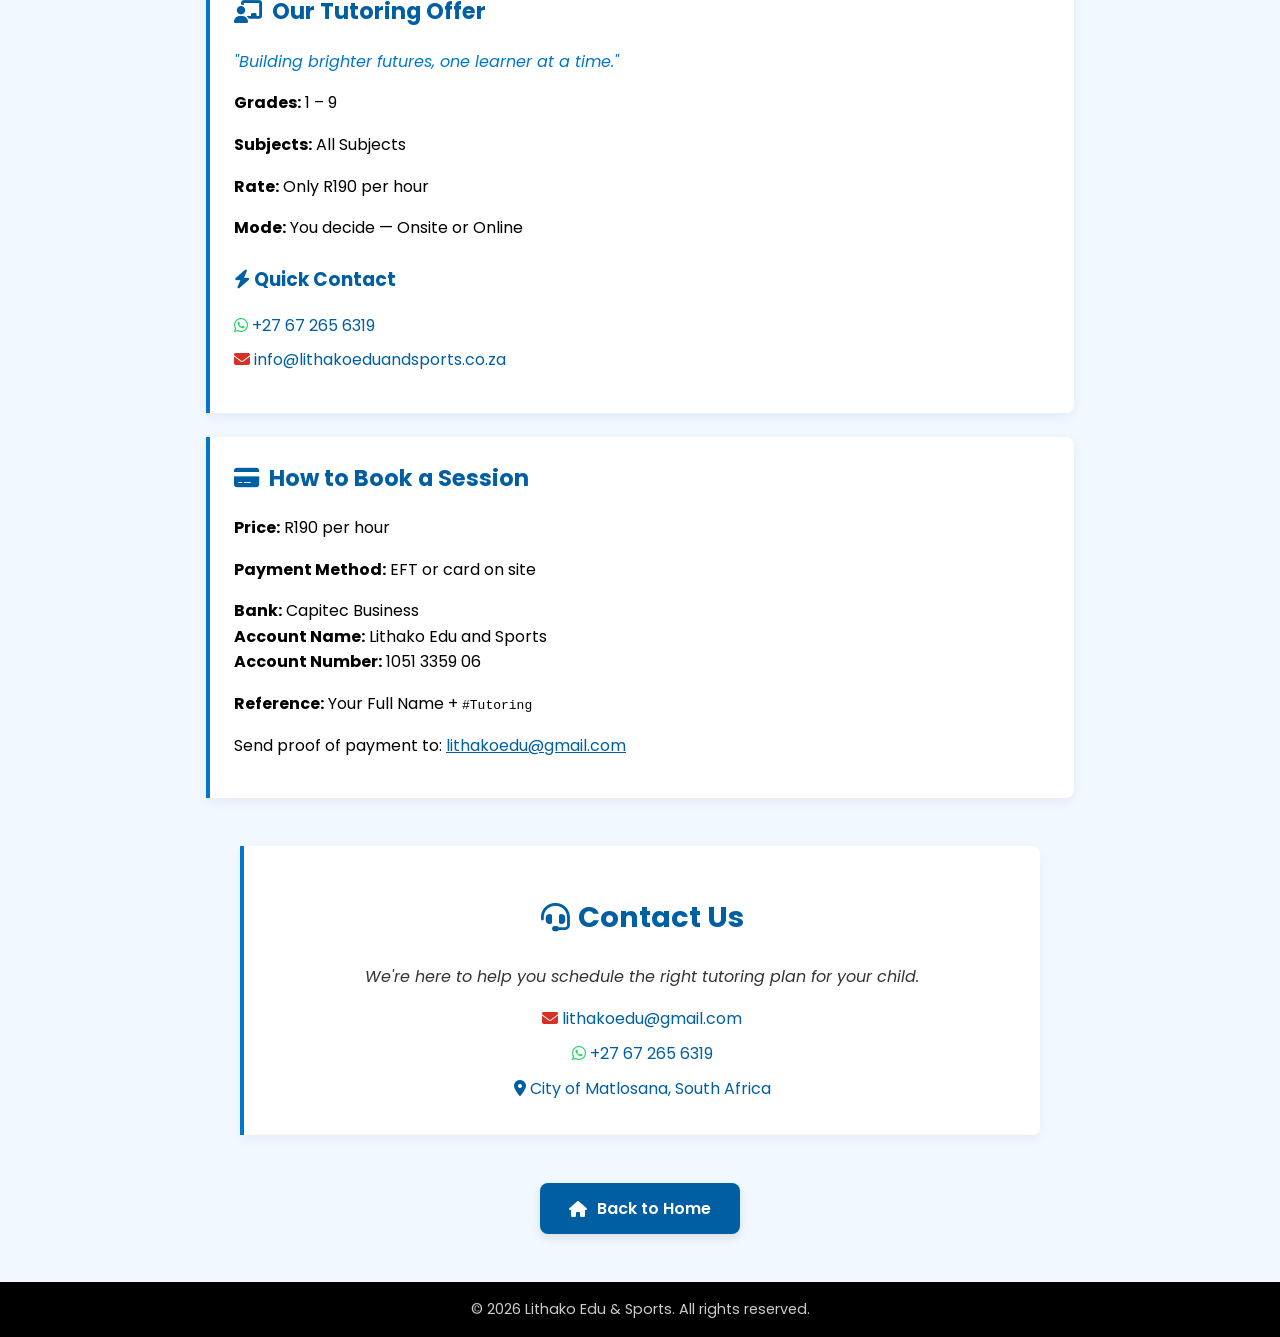
<file: tutoring.html>
<!DOCTYPE html>
<html lang="en">
<head>
  <meta charset="UTF-8" />
  <meta name="viewport" content="width=device-width, initial-scale=1.0" />
  <title>Lithako Edu | Tutoring Service – Grades 1–9, All Subjects, R190/hr</title>
  <link rel="icon" type="image/x-icon" href="/favicon.ico?v=2">
  <link rel="apple-touch-icon" href="/apple-touch-icon.png">
  <meta name="description" content="Affordable tutoring for Grades 1–9, all subjects, R190 per hour. Onsite or online. Book your session with Lithako Edu in the City of Matlosana.">
  <meta property="og:title" content="Lithako Edu Tutoring Service">
  <meta property="og:description" content="Grades 1–9, all subjects, R190/hr. Onsite or online. City of Matlosana.">
  <meta property="og:type" content="website">
  <link href="https://fonts.googleapis.com/css2?family=Poppins:wght@400;600;700&family=Bebas+Neue&display=swap" rel="stylesheet">
  <link rel="stylesheet" href="https://cdnjs.cloudflare.com/ajax/libs/font-awesome/6.5.0/css/all.min.css">
  <style>
    *, *::before, *::after { box-sizing: border-box; }

    body {
      font-family: 'Poppins', sans-serif;
      margin: 0;
      background: #f1f8ff;
      color: #000;
      line-height: 1.6;
    }

    header {
      background: #000;
      color: #add8e6;
      text-align: center;
      padding: 2rem 1rem;
    }
    header h1 {
      font-family: 'Bebas Neue', sans-serif;
      font-size: 2.5rem;
      margin: 0;
      letter-spacing: 2px;
      line-height: 1.2;
    }
    header p {
      font-size: 1.05rem;
      margin-top: 0.5rem;
      color: #add8e6;
      font-style: italic;
    }

    nav {
      background: #005fa3;
      display: flex;
      justify-content: center;
      flex-wrap: wrap;
      gap: 1rem 2rem;
      padding: 0.85rem 1rem;
    }
    nav a {
      color: white;
      text-decoration: none;
      font-weight: 600;
      font-size: 1rem;
      display: flex;
      align-items: center;
      gap: 0.4rem;
      padding: 0.25rem 0.5rem;
      border-radius: 4px;
      transition: color 0.3s ease, background 0.3s ease, transform 0.2s ease;
    }
    nav a:hover { color: #aee0ff; background: rgba(255,255,255,0.1); transform: scale(1.04); }

    section.main {
      max-width: 900px;
      margin: 2rem auto;
      padding: 0 1rem;
      text-align: center;
      animation: fadeUp 0.6s ease both;
    }

    @keyframes fadeUp {
      from { opacity: 0; transform: translateY(18px); }
      to   { opacity: 1; transform: translateY(0); }
    }

    section.main img {
      max-width: 100%;
      height: auto;
      border-radius: 12px;
      box-shadow: 0 6px 20px rgba(0,0,0,0.15);
      border: 3px solid #add8e6;
      margin-bottom: 1.5rem;
    }

    .details, .order-box {
      background: #fff;
      border-left: 4px solid #0077cc;
      border-radius: 0 8px 8px 0;
      padding: 1.5rem;
      color: #000;
      text-align: left;
      margin-bottom: 1.5rem;
      box-shadow: 0 4px 12px rgba(0,0,0,0.06);
    }
    .details h2, .order-box h2 {
      display: flex;
      align-items: center;
      gap: 0.6rem;
      color: #005fa3;
      font-size: 1.4rem;
      margin-top: 0;
    }

    .tagline {
      font-style: italic;
      color: #0077cc;
      font-size: 1rem;
      margin: 0.3rem 0 1rem 0;
      display: flex;
      align-items: center;
      gap: 0.4rem;
    }

    ul { list-style: none; padding-left: 0; }
    ul li { margin: 0.5rem 0; }
    ul li a { color: #005fa3; text-decoration: none; }
    ul li a:hover { text-decoration: underline; }

    .order-box a { color: #005fa3; }

    .contact-section {
      max-width: 800px;
      margin: 3rem auto;
      background: #fff;
      border-left: 4px solid #0077cc;
      border-radius: 0 8px 8px 0;
      padding: 1.5rem;
      text-align: center;
      box-shadow: 0 4px 12px rgba(0,0,0,0.05);
    }
    .contact-section h2 {
      display: flex;
      align-items: center;
      justify-content: center;
      gap: 0.5rem;
      font-size: 1.8rem;
      color: #005fa3;
    }
    .contact-intro { color: #333; font-style: italic; margin-bottom: 1rem; }
    .contact-list { list-style: none; padding: 0; margin: 0; }
    .contact-list li { margin: 0.6rem 0; font-size: 1rem; }
    .contact-list a { color: #005fa3; text-decoration: none; }
    .contact-list a:hover { text-decoration: underline; }

    .back-home { text-align: center; margin: 3rem 0 2rem; }
    .back-home .back-cta {
      background: #005fa3;
      color: white;
      border: none;
      padding: 0.8rem 1.8rem;
      border-radius: 8px;
      cursor: pointer;
      font-size: 1rem;
      font-weight: 600;
      font-family: 'Poppins', sans-serif;
      display: inline-flex;
      align-items: center;
      justify-content: center;
      gap: 0.6rem;
      box-shadow: 0 4px 10px rgba(0,0,0,0.1);
      transition: background 0.3s ease, transform 0.2s ease;
    }
    .back-home .back-cta:hover { background: #00487d; transform: scale(1.05); }
    .back-home .back-cta:active { transform: scale(0.98); }

    .floating-btn {
      position: fixed;
      width: 55px;
      height: 55px;
      border-radius: 50%;
      font-size: 24px;
      color: white;
      z-index: 1000;
      box-shadow: 0 4px 12px rgba(0,0,0,0.25);
      transition: transform 0.25s, filter 0.25s;
      display: flex;
      align-items: center;
      justify-content: center;
      text-decoration: none;
    }
    .floating-btn:hover { transform: scale(1.1); filter: brightness(1.1); }
    .whatsapp-float { background: #25D366; bottom: 20px; right: 20px; }
    .email-float    { background: #0077cc; bottom: 90px; right: 20px; }

    footer {
      background: #000;
      color: #ccc;
      text-align: center;
      padding: 1rem;
      font-size: 0.9rem;
      margin-top: 3rem;
    }

    @media (max-width: 700px) {
      header h1 { font-size: 2rem; }
      section.main { padding: 0 0.75rem; }
      .email-float { right: 14px; bottom: 84px; }
      .whatsapp-float { right: 14px; bottom: 20px; }
      .contact-section { margin: 1.5rem 0.75rem; }
    }
  </style>
</head>
<body>

  <header>
    <h1>Lithako Edu<br>Tutoring Service</h1>
    <p>"U decide – Onsite or Online"</p>
  </header>

  <nav>
    <a href="index.html"><i class="fas fa-home"></i> Home</a>
    <a href="sports.html"><i class="fas fa-running"></i> Sports</a>
    <a href="books.html"><i class="fas fa-book"></i> Books</a>
    <a href="tutoring.html"><i class="fas fa-graduation-cap"></i> Tutoring</a>
    <a href="gallery.html"><i class="fas fa-images"></i> Gallery</a>
  </nav>

  <section class="main">
    <img src="Lithako-Tutoring-Service.jpg" alt="Lithako Tutoring Service Poster">

    <div class="details">
      <h2><i class="fas fa-chalkboard-teacher"></i> Our Tutoring Offer</h2>
      <p class="tagline">"Building brighter futures, one learner at a time."</p>
      <p><strong>Grades:</strong> 1 – 9</p>
      <p><strong>Subjects:</strong> All Subjects</p>
      <p><strong>Rate:</strong> Only R190 per hour</p>
      <p><strong>Mode:</strong> You decide — Onsite or Online</p>

      <h3 style="color:#005fa3; margin-top:1.5rem;"><i class="fas fa-bolt"></i> Quick Contact</h3>
      <ul>
        <li>
          <i class="fab fa-whatsapp" style="color:#25D366;"></i>
          <a href="https://wa.me/27672656319" target="_blank" rel="noopener">+27 67 265 6319</a>
        </li>
        <li>
          <i class="fas fa-envelope" style="color:#d93025;"></i>
          <a href="mailto:info@lithakoeduandsports.co.za">info@lithakoeduandsports.co.za</a>
        </li>
      </ul>
    </div>

    <div class="order-box">
      <h2><i class="fas fa-credit-card"></i> How to Book a Session</h2>
      <p><strong>Price:</strong> R190 per hour</p>
      <p><strong>Payment Method:</strong> EFT or card on site</p>
      <p><strong>Bank:</strong> Capitec Business<br>
         <strong>Account Name:</strong> Lithako Edu and Sports<br>
         <strong>Account Number:</strong> 1051 3359 06</p>
      <p><strong>Reference:</strong> Your Full Name + <code>#Tutoring</code></p>
      <p>Send proof of payment to: <a href="mailto:lithakoedu@gmail.com">lithakoedu@gmail.com</a></p>
    </div>
  </section>

  <section class="contact-section">
    <h2><i class="fas fa-headset"></i> Contact Us</h2>
    <p class="contact-intro">We're here to help you schedule the right tutoring plan for your child.</p>
    <ul class="contact-list">
      <li><i class="fas fa-envelope" style="color:#d93025;"></i> <a href="mailto:lithakoedu@gmail.com">lithakoedu@gmail.com</a></li>
      <li><i class="fab fa-whatsapp" style="color:#25D366;"></i> <a href="https://wa.me/27672656319" target="_blank" rel="noopener">+27 67 265 6319</a></li>
      <li><i class="fas fa-map-marker-alt" style="color:#005fa3;"></i> <a href="https://www.google.com/maps?q=City+of+Matlosana,+South+Africa" target="_blank" rel="noopener">City of Matlosana, South Africa</a></li>
    </ul>
  </section>

  <div class="back-home">
    <button class="back-cta" type="button" onclick="window.location.href='index.html'" aria-label="Back to Home">
      <i class="fas fa-home" aria-hidden="true"></i> Back to Home
    </button>
  </div>

  <a href="mailto:info@lithakoeduandsports.co.za" class="floating-btn email-float" title="Send us an Email" aria-label="Send us an Email">
    <i class="fas fa-envelope" aria-hidden="true"></i>
  </a>
  <a href="https://wa.me/27672656319" class="floating-btn whatsapp-float" title="Chat on WhatsApp" target="_blank" rel="noopener" aria-label="Chat on WhatsApp">
    <i class="fab fa-whatsapp" aria-hidden="true"></i>
  </a>

  <footer>
    &copy; 2026 Lithako Edu &amp; Sports. All rights reserved.
  </footer>

</body>
</html>
</file>
